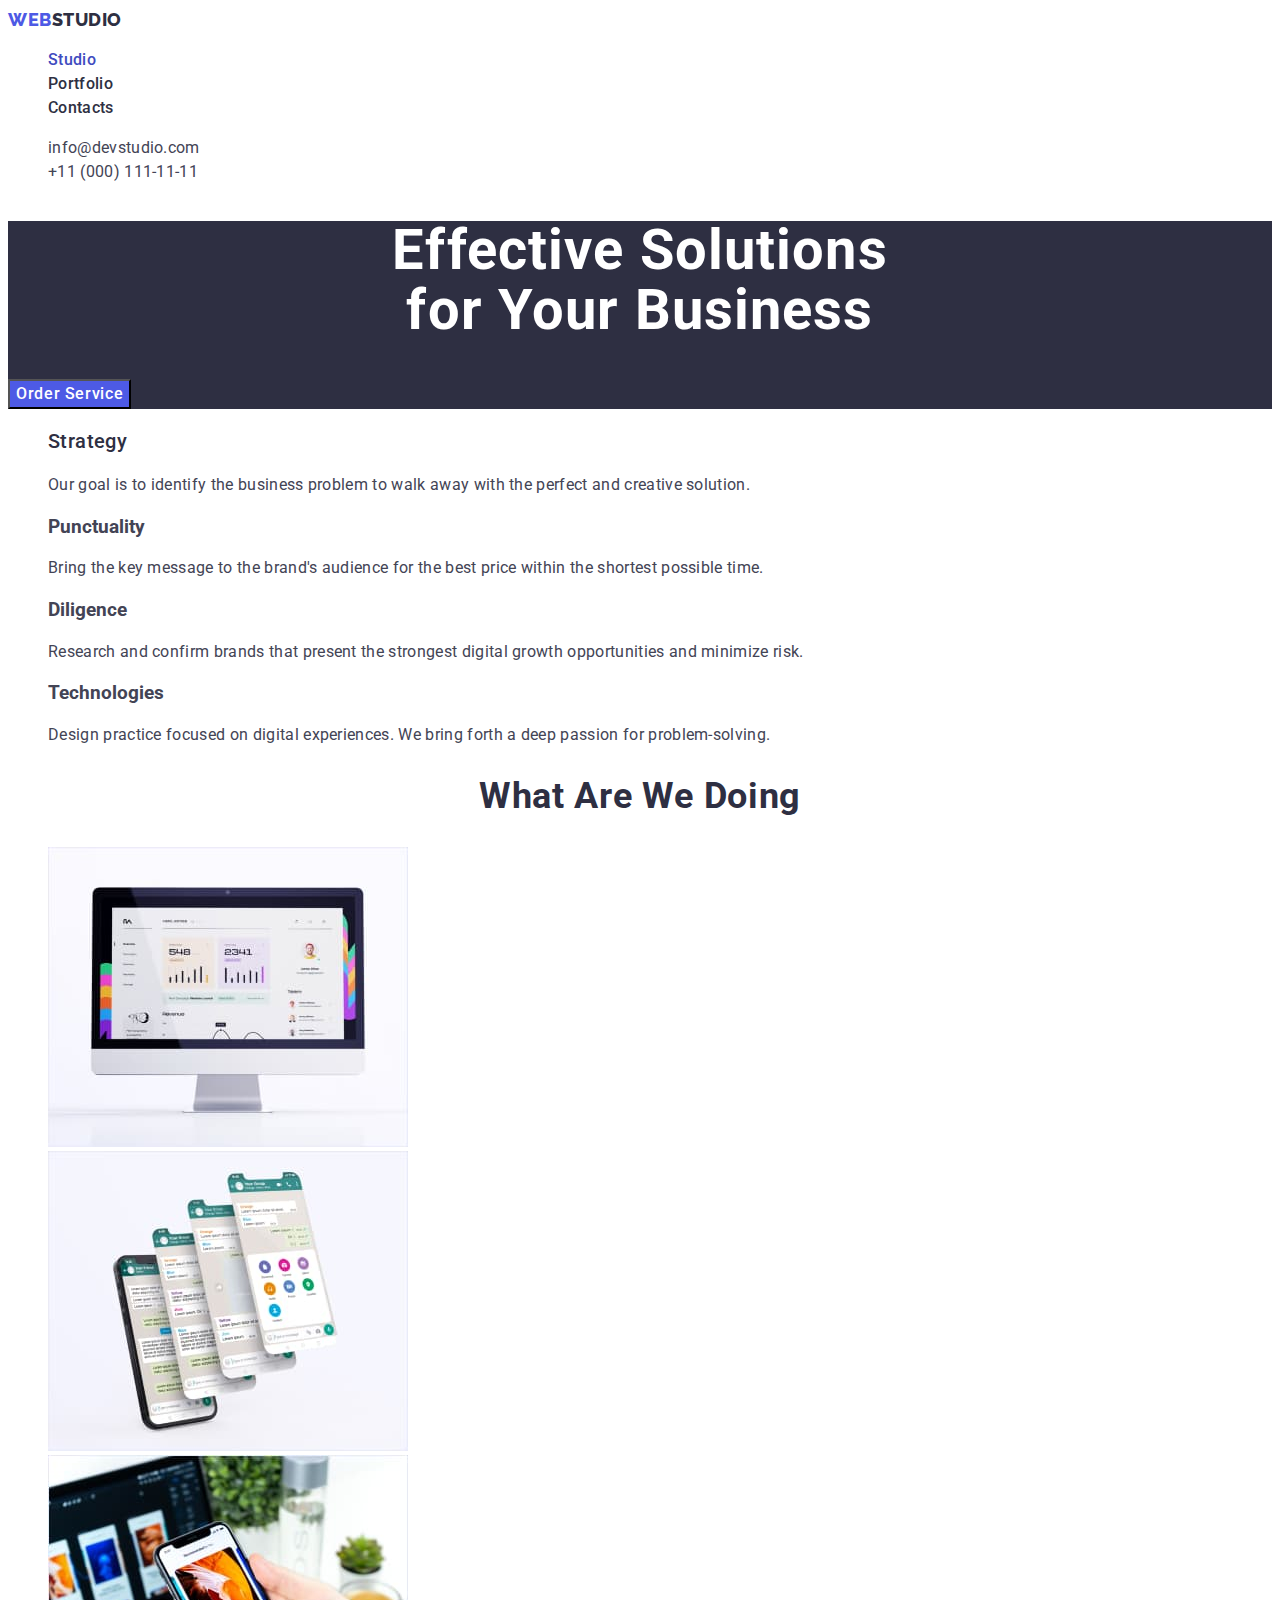
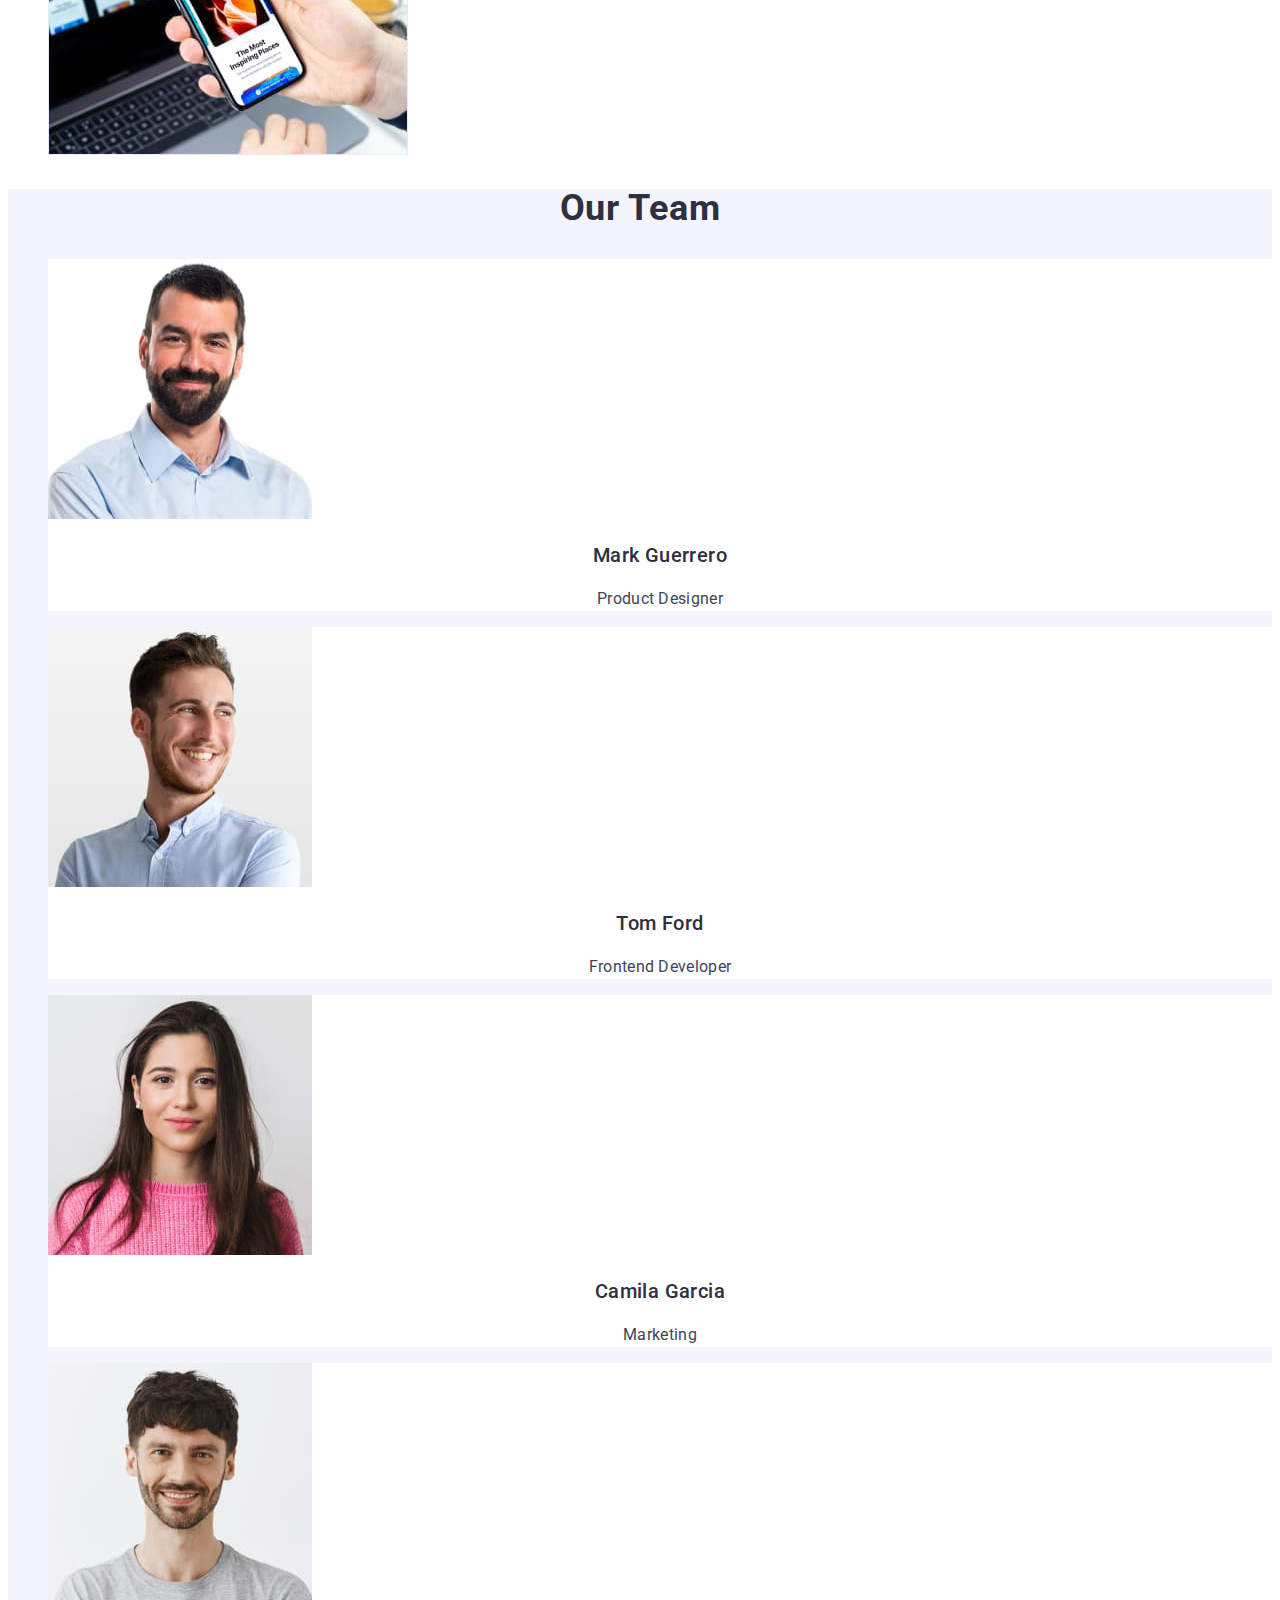
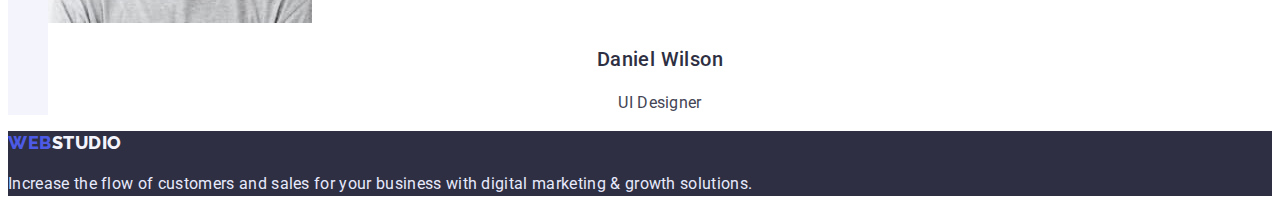
<file: index.html>
<!DOCTYPE html>
<html lang="en">
  <head>
    <meta charset="UTF-8" />
    <meta http-equiv="X-UA-Compatible" content="IE=edge" />
    <meta name="viewport" content="width=device-width, initial-scale=1.0" />
    <link rel="preconnect" href="https://fonts.googleapis.com" />
    <link rel="preconnect" href="https://fonts.gstatic.com" crossorigin />
    <link
      href="https://fonts.googleapis.com/css2?family=Raleway:wght@800&family=Roboto:wght@400;500;700&display=swap"
      rel="stylesheet"
    />

    <title>Document</title>
    <link rel="stylesheet" href="./css/styles.css" />
  </head>
  <body>
    <!-- Header -->
    <header class="page-header">
      <nav class="page-navigation">
        <!-- Logo -->
        <a href="./index.html" class="logo"
          ><span class="accent">Web</span>Studio</a
        >
        <!-- Navigation -->
      </nav>
      <ul class="site-nav list">
        <li><a class="nav-link current" href="./index.html">Studio</a></li>
        <li>
          <a class="nav-link" href="./portfolio.html">Portfolio</a>
        </li>
        <li><a class="nav-link" href="">Contacts</a></li>
      </ul>
      <!-- Contacts -->
      <address>
        <ul class="contacts list">
          <li>
            <a class="email" href="mailto:info@devstudio.com"
              >info@devstudio.com</a
            >
          </li>
          <li>
            <a class="phone" href="tel:+110001111111">+11 (000) 111-11-11</a>
          </li>
        </ul>
      </address>
    </header>
    <main>
      <!-- Section 1-->
      <section class="hero-section">
        <h1 class="hero-title">Effective Solutions <br />for Your Business</h1>
        <button class="hero-button" type="button">Order Service</button>
      </section>
      <!-- Section 2 -->
      <section class="feature-section">
        <h2 class="visually-hidden">Features</h2>
        <ul class="list">
          <li>
            <h3 class="feature-title">Strategy</h3>
            <p class="feature-text">
              Our goal is to identify the business problem to walk away with the
              perfect and creative solution.
            </p>
          </li>
          <li>
            <h3>Punctuality</h3>
            <p class="feature-text">
              Bring the key message to the brand's audience for the best price
              within the shortest possible time.
            </p>
          </li>
          <li>
            <h3>Diligence</h3>
            <p class="feature-text">
              Research and confirm brands that present the strongest digital
              growth opportunities and minimize risk.
            </p>
          </li>
          <li>
            <h3>Technologies</h3>
            <p class="feature-text">
              Design practice focused on digital experiences. We bring forth a
              deep passion for problem-solving.
            </p>
          </li>
        </ul>
      </section>
      <!-- Section 3 -->
      <section class="work-section">
        <h2 class="work-title">What are we doing</h2>
        <ul class="list">
          <li>
            <img
              src="./images/img1.jpg"
              alt="computer monitor"
              width="360"
              height="300"
            />
          </li>
          <li>
            <img
              src="./images/img2.jpg"
              alt="app screenshots"
              width="360"
              height="300"
            />
          </li>
          <li>
            <img
              src="./images/img3.jpg"
              alt="cellphone"
              width="360"
              height="300"
            />
          </li>
        </ul>
      </section>
      <!-- Section 4 -->
      <section class="team-section">
        <h2 class="team-title">Our Team</h2>
        <ul class="list">
          <li class="team-member-card">
            <img
              src="./images/img4.jpg"
              alt="Team member 1"
              width="264"
              height="260"
            />
            <h3 class="team-member-name">Mark Guerrero</h3>
            <p class="team-member-job">Product Designer</p>
          </li>
          <li class="team-member-card">
            <img
              src="./images/img5.jpg"
              alt="Team member 2"
              width="264"
              height="260"
            />
            <h3 class="team-member-name">Tom Ford</h3>
            <p class="team-member-job">Frontend Developer</p>
          </li>
          <li class="team-member-card">
            <img
              src="./images/img6.jpg"
              alt="Team member 3"
              width="264"
              height="260"
            />
            <h3 class="team-member-name">Camila Garcia</h3>
            <p class="team-member-job">Marketing</p>
          </li>
          <li class="team-member-card">
            <img
              src="./images/img7.jpg"
              alt="Team member 4"
              width="264"
              height="260"
            />
            <h3 class="team-member-name">Daniel Wilson</h3>
            <p class="team-member-job">UI Designer</p>
          </li>
        </ul>
      </section>
    </main>
    <!-- Footer -->
    <footer class="footer">
      <a href="./index.html" class="logo-footer"
        ><span class="accent">Web</span>Studio</a
      >
      <p class="footer-text">
        Increase the flow of customers and sales for your business with digital
        marketing & growth solutions.
      </p>
    </footer>
  </body>
</html>
</file>
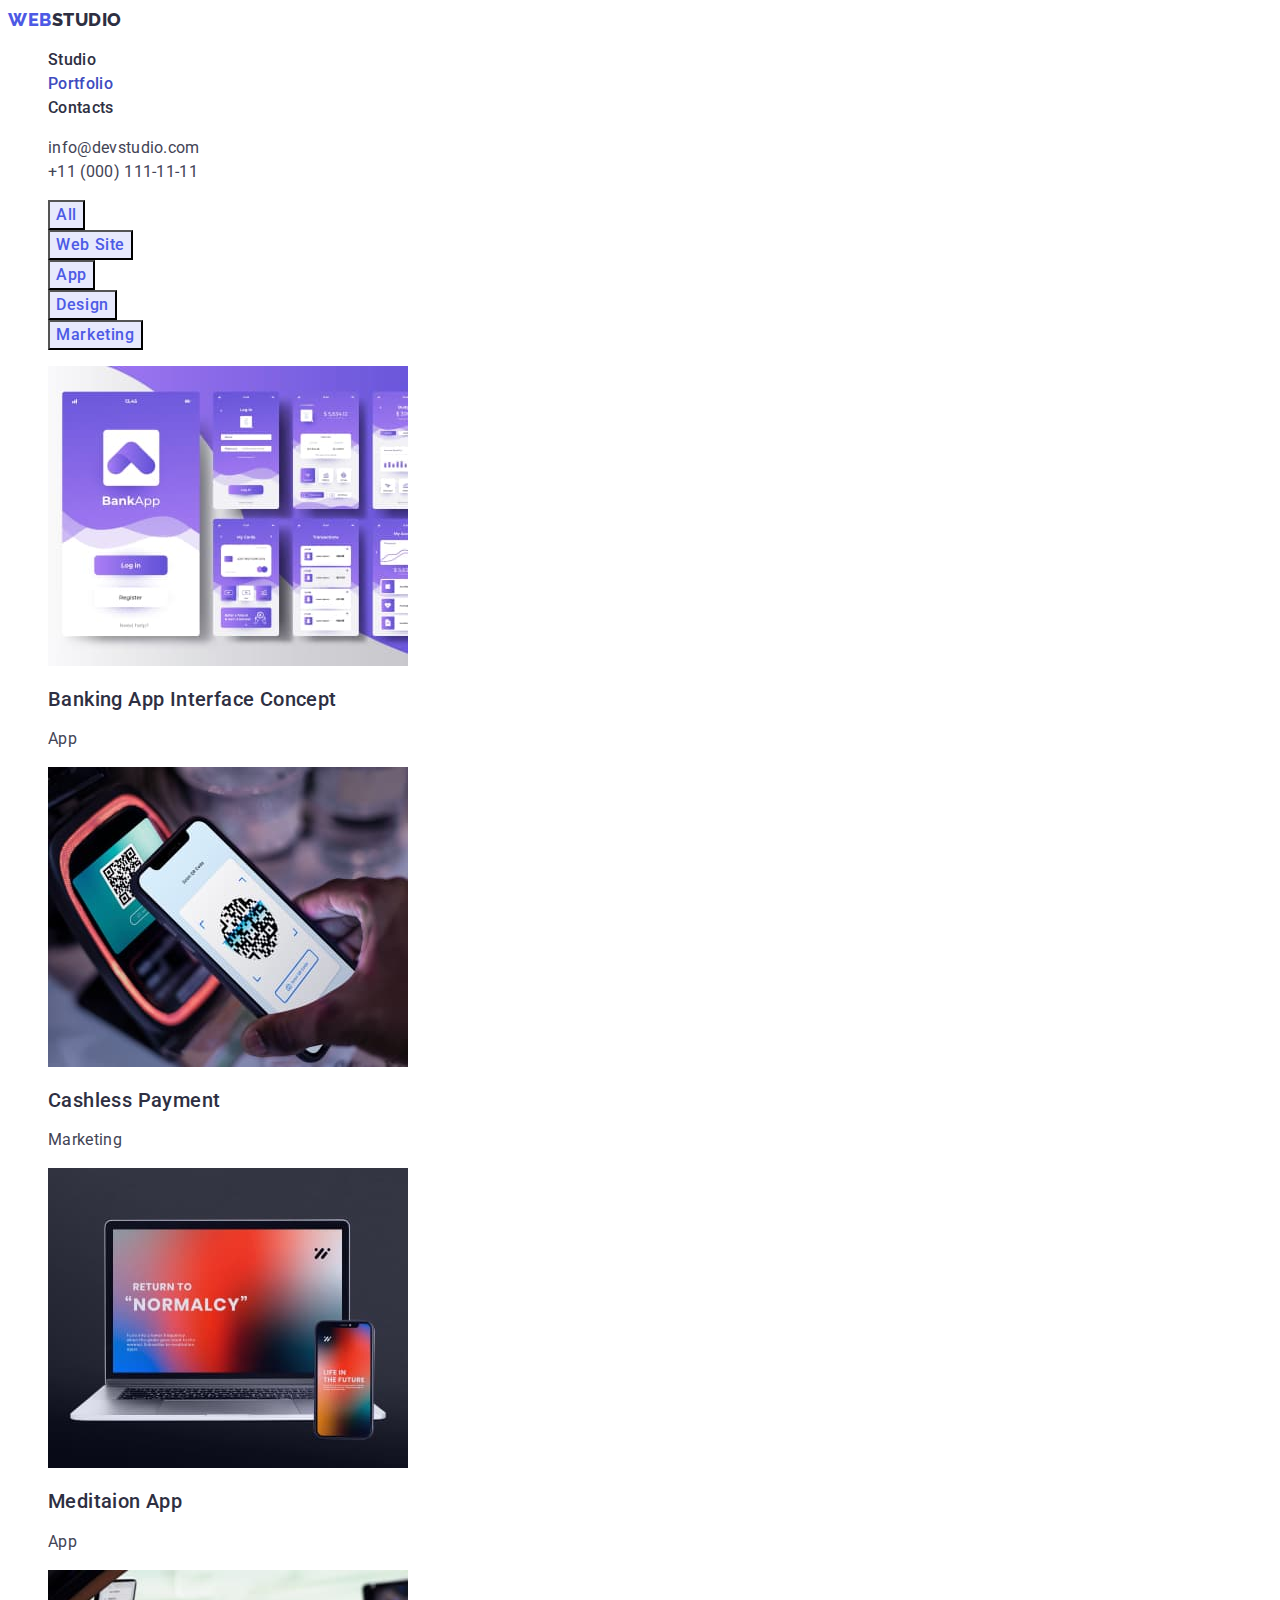
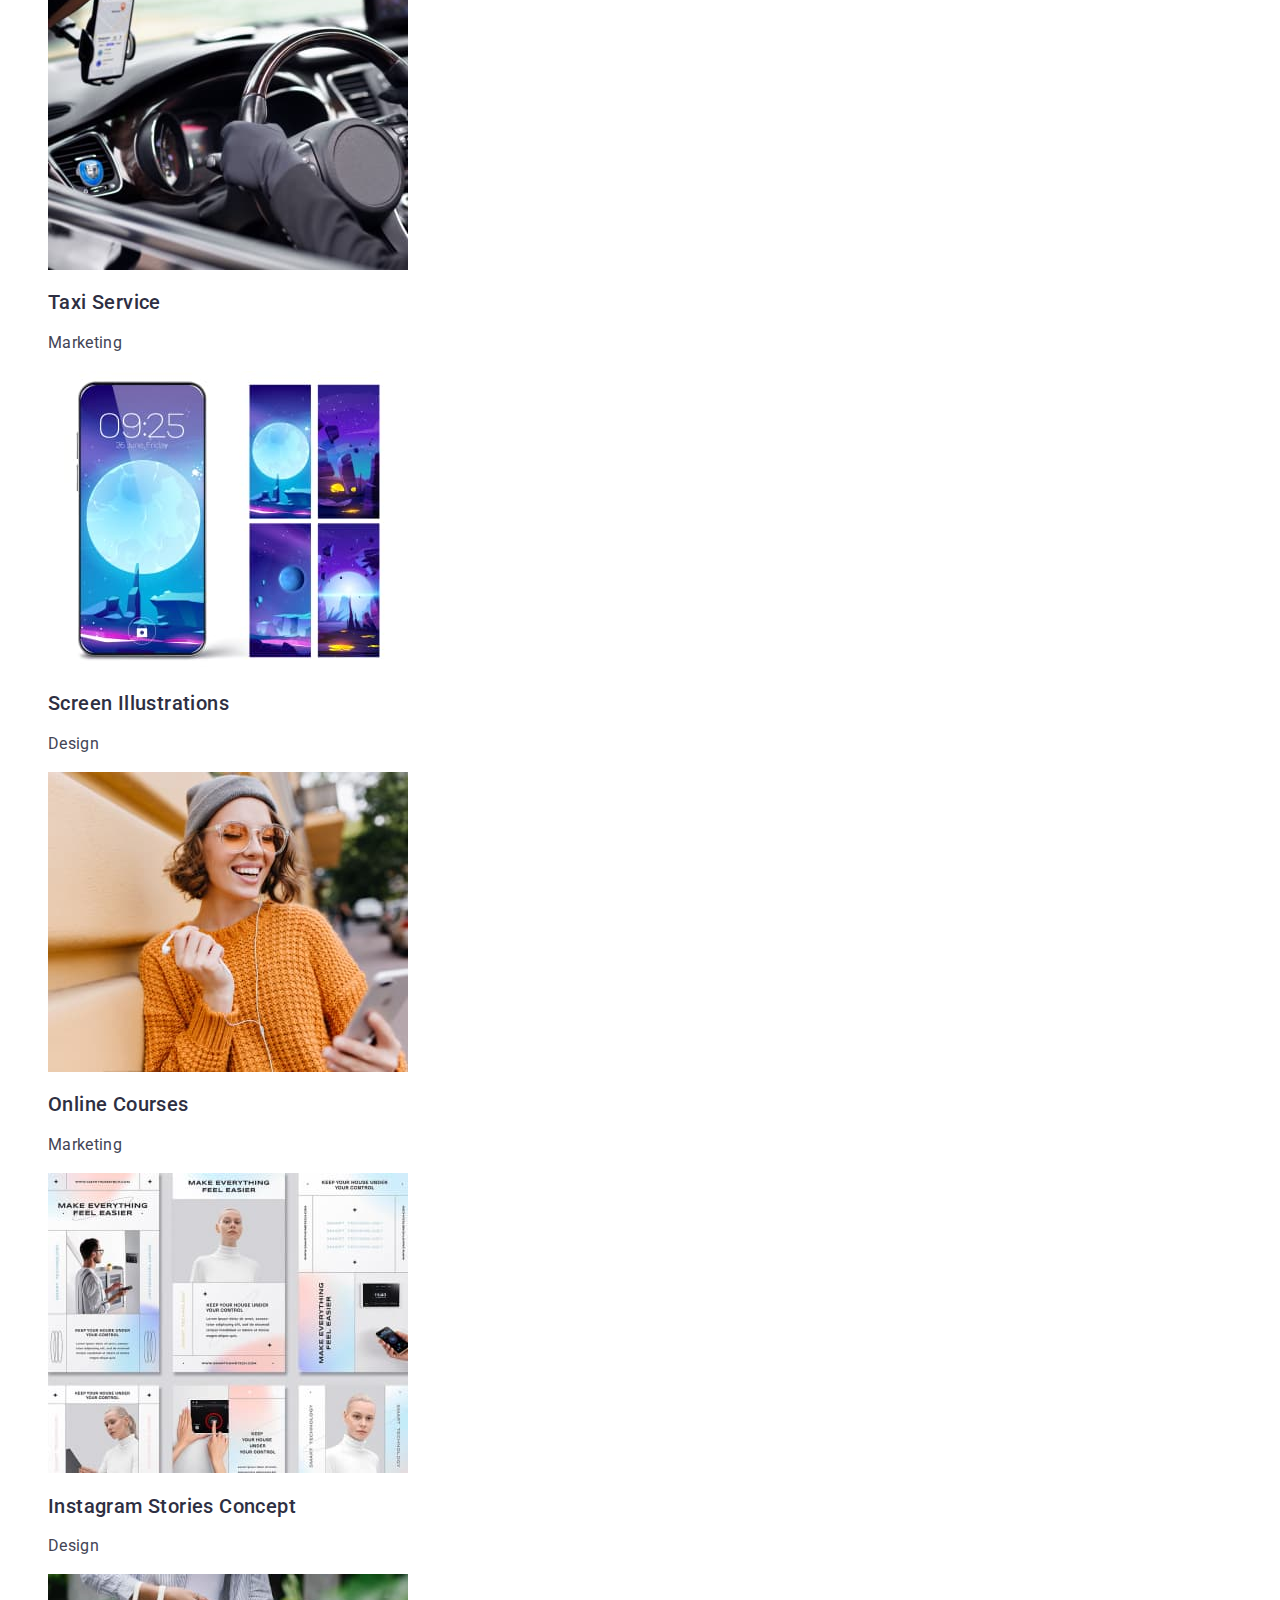
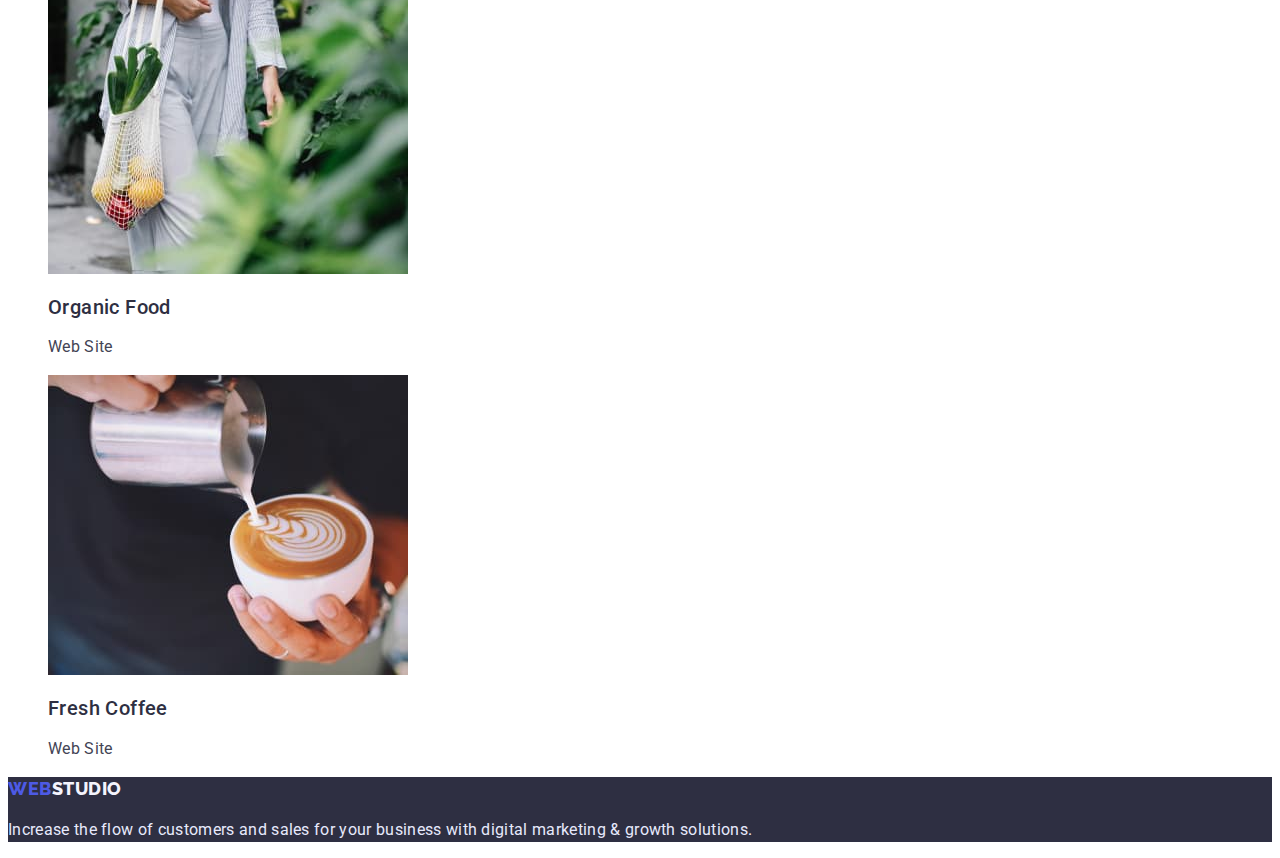
<file: portfolio.html>
<!DOCTYPE html>
<html lang="en">
  <head>
    <meta charset="UTF-8" />
    <meta http-equiv="X-UA-Compatible" content="IE=edge" />
    <meta name="viewport" content="width=device-width, initial-scale=1.0" />
    <link rel="preconnect" href="https://fonts.googleapis.com" />
    <link rel="preconnect" href="https://fonts.gstatic.com" crossorigin />
    <link
      href="https://fonts.googleapis.com/css2?family=Raleway:wght@800&family=Roboto:wght@400;500;700&display=swap"
      rel="stylesheet"
    />

    <title>Document</title>
    <link rel="stylesheet" href="./css/styles.css" />
  </head>
  <header class="page-header">
    <nav class="site-nav">
      <!-- Logo -->
      <a href="./index.html" class="logo"
        ><span class="accent">Web</span>Studio</a
      >
      <!-- Navigation -->

      <ul class="list">
        <li><a class="nav-link" href="./index.html">Studio</a></li>
        <li>
          <a class="nav-link current" href="./portfolio.html">Portfolio</a>
        </li>
        <li><a class="nav-link" href="">Contacts</a></li>
      </ul>
    </nav>

    <!-- Contacts -->
    <address>
      <ul class="contacts list">
        <li>
          <a class="email" href="mailto:info@devstudio.com"
            >info@devstudio.com</a
          >
        </li>
        <li>
          <a class="phone" href="tel:+110001111111">+11 (000) 111-11-11</a>
        </li>
      </ul>
    </address>
  </header>
  <body>
    <!-- Section 1 -->
    <main>
      <section>
        <h1 class="visually-hidden">Filter</h1>
        <ul class="filter list">
          <li><button class="btn" type="button">All</button></li>
          <li><button class="btn" type="button">Web Site</button></li>
          <li><button class="btn" type="button">App</button></li>
          <li><button class="btn" type="button">Design</button></li>
          <li><button class="btn" type="button">Marketing</button></li>
        </ul>
        <ul class="list">
          <li class="filter-card">
            <img
              src="./images/img8.jpg"
              alt="bank app screens"
              width="360"
              height="300"
            />
            <h2 class="filter-title">Banking App Interface Concept</h2>
            <p class="filter-text">App</p>
          </li>
          <li>
            <img
              src="./images/img9.jpg"
              alt="phone with qr code"
              width="360"
              height="300"
            />
            <h2 class="filter-title">Cashless Payment</h2>
            <p class="filter-text">Marketing</p>
          </li>
          <li>
            <img
              src="./images/img10.jpg"
              alt="laptop and cellphone"
              width="360"
              height="300"
            />
            <h2 class="filter-title">Meditaion App</h2>
            <p class="filter-text">App</p>
          </li>
          <li>
            <img
              src="./images/img11.jpg"
              alt="steering weel"
              width="360"
              height="300"
            />
            <h2 class="filter-title">Taxi Service</h2>
            <p class="filter-text">Marketing</p>
          </li>
          <li>
            <img
              src="./images/img12.jpg"
              alt="phone with illustrations on screen "
              width="360"
              height="300"
            />
            <h2 class="filter-title">Screen Illustrations</h2>
            <p class="filter-text">Design</p>
          </li>
          <li>
            <img
              src="./images/img13.jpg"
              alt="woman with phone"
              width="360"
              height="300"
            />
            <h2 class="filter-title">Online Courses</h2>
            <p class="filter-text">Marketing</p>
          </li>
          <li>
            <img
              src="./images/img14.jpg"
              alt="instagram stories screens"
              width="360"
              height="300"
            />
            <h2 class="filter-title">Instagram Stories Concept</h2>
            <p class="filter-text">Design</p>
          </li>
          <li>
            <img
              src="./images/img15.jpg"
              alt="woman with bag with vegetables"
              width="360"
              height="300"
            />
            <h2 class="filter-title">Organic Food</h2>
            <p class="filter-text">Web Site</p>
          </li>
          <li>
            <img
              src="./images/img16.jpg"
              alt="cup of cappuccino"
              width="360"
              height="300"
            />
            <h2 class="filter-title">Fresh Coffee</h2>
            <p class="filter-text">Web Site</p>
          </li>
        </ul>
      </section>
    </main>

    <!-- Footer -->
    <footer class="footer">
      <a href="./index.html" class="logo-footer"
        ><span class="accent">Web</span>Studio</a
      >
      <p class="footer-text">
        Increase the flow of customers and sales for your business with digital
        marketing & growth solutions.
      </p>
    </footer>
  </body>
</html>
</file>
<file: css/styles.css>
:root {
  --brand-color: #4d5ae5;
  --pressed-state: #404bbf;
  --dark: #2e2f42;
  --success: #31d0aa;
  --text: #434455;
  --subtle-text: #8e8f99;
  --accent: #e7e9fc;
  --light: #f4f4fd;
  --background: #ffffff;
  --button-text: #ffffff;
  --modal-overlay: #2e2f42;
  --hero-background: #2e2f42;
}
.list {
  text-decoration: none;
}
body {
  font-family: 'Roboto', sans-serif;
  background-color: var(--background);
  color: var(--text);
}
.visually-hidden {
  position: absolute;
  white-space: nowrap;
  width: 1px;
  height: 1px;
  overflow: hidden;
  border: 0;
  padding: 0;
  clip: rect(0 0 0 0);
  clip-path: inset(50%);
  margin: -1px;
}

/* Header */

.logo {
  color: var(--dark);
  text-decoration: none;
  font-family: Raleway;
  font-size: 18px;
  font-weight: 800;
  line-height: 1.33;
  letter-spacing: 0.03em;
  text-align: left;
  text-transform: uppercase;
}

.accent {
  color: var(--brand-color);
  font-family: Raleway;
  font-size: 18px;
  font-weight: 800;
  line-height: 1.33;
  letter-spacing: 0.03em;
  text-align: left;
  text-transform: uppercase;
}
/* Navigation */
.nav-link:hover,
.nav-link:focus,
.nav-link.current {
  color: var(--pressed-state);
  text-decoration: none;
}

.nav-link {
  color: var(--dark);
  text-decoration: none;
  font-size: 16px;
  font-weight: 500;
  line-height: 1.5;
  letter-spacing: 0.02em;
  text-align: left;
}

/* Contacts */

.contacts .email {
  color: var(--text);
  font-size: 16px;
  font-weight: 400;
  line-height: 1.5;
  letter-spacing: 0.02em;
  text-align: left;
  text-decoration: none;
  font-style: normal;
}
.contacts .phone {
  color: var(--text);
  font-size: 16px;
  font-weight: 400;
  line-height: 1.5;
  letter-spacing: 0.02em;
  text-align: left;
  text-decoration: none;
  font-style: normal;
}
.contacts .email:hover,
.contacts .email:focus {
  color: var(--pressed-state);
}
.contacts .phone:hover,
.contacts .phone:focus {
  color: var(--pressed-state);
}
/* Section 1 Studio */
.hero-section {
  background-color: var(--hero-background);
}
.hero-title {
  color: var(--background);
  font-size: 56px;
  line-height: 1.07;
  letter-spacing: 0.02em;
  text-align: center;
}
.hero-button {
  color: var(--button-text);
  background-color: var(--brand-color);
  font-family: inherit;
  font-size: 16px;
  font-weight: 500;
  line-height: 1.5;
  letter-spacing: 0.04em;
  text-align: left;
  cursor: pointer;
}
.hero-button:hover,
.hero-button:focus {
  background-color: var(--pressed-state);
}
/* Section 2 */
.feature-title {
  color: var(--dark);
  font-size: 20px;
  font-weight: 500;
  line-height: 1.2;
  letter-spacing: 0.02em;
  text-align: left;
}

.feature-text {
  font-size: 16px;
  line-height: 1.5;
  letter-spacing: 0.02em;
  text-align: left;
}

/* Section 3 */
.work-title {
  color: var(--dark);
  font-size: 36px;
  line-height: 1.11;
  letter-spacing: 0.02em;
  text-align: center;
  text-transform: capitalize;
}
.list {
  list-style: none;
}
/* Section 4 */
.team-section {
  background-color: var(--light);
}
.team-title {
  color: var(--dark);
  font-size: 36px;
  line-height: 1.11;
  letter-spacing: 0.02em;
  text-align: center;
}
.team-member-card {
  background-color: var(--background);
}
.team-member-name {
  color: var(--dark);
  font-size: 20px;
  font-weight: 500;
  line-height: 1.2;
  letter-spacing: 0.02em;
  text-align: center;
}
.team-member-job {
  font-size: 16px;
  line-height: 1.5;
  letter-spacing: 0.02em;
  text-align: center;
}
/* Footer */
.logo-footer {
  color: var(--light);
  font-family: Raleway;
  font-size: 18px;
  font-weight: 800;
  line-height: 1.16;
  letter-spacing: 0.03em;
  text-align: left;
  text-decoration: none;
  text-transform: uppercase;
}
.footer {
  background-color: var(--dark);
  color: var(--accent);
  font-size: 16px;
  line-height: 1.5;
  letter-spacing: 0.02em;
  text-align: left;
}
/* Section1 Button list */
.btn {
  color: var(--brand-color);
  background-color: var(--accent);
  font-family: inherit;
  font-size: 16px;
  font-weight: 500;
  line-height: 1.5;
  letter-spacing: 0.04em;
  text-align: center;
  cursor: pointer;
}
.filter .btn:hover,
.filter .btn:focus {
  color: var(--button-text);
  background-color: var(--pressed-state);
}
/* Section 2 Portfolio */
.filter-card {
  background-color: var(--background);
}
.filter-title {
  color: var(--dark);
  font-size: 20px;
  font-weight: 500;
  line-height: 1.2;
  letter-spacing: 0.02em;
  text-align: left;
}
.filter-text {
  font-size: 16px;
  line-height: 1.5;
  letter-spacing: 0.02em;
  text-align: left;
}
</file>
